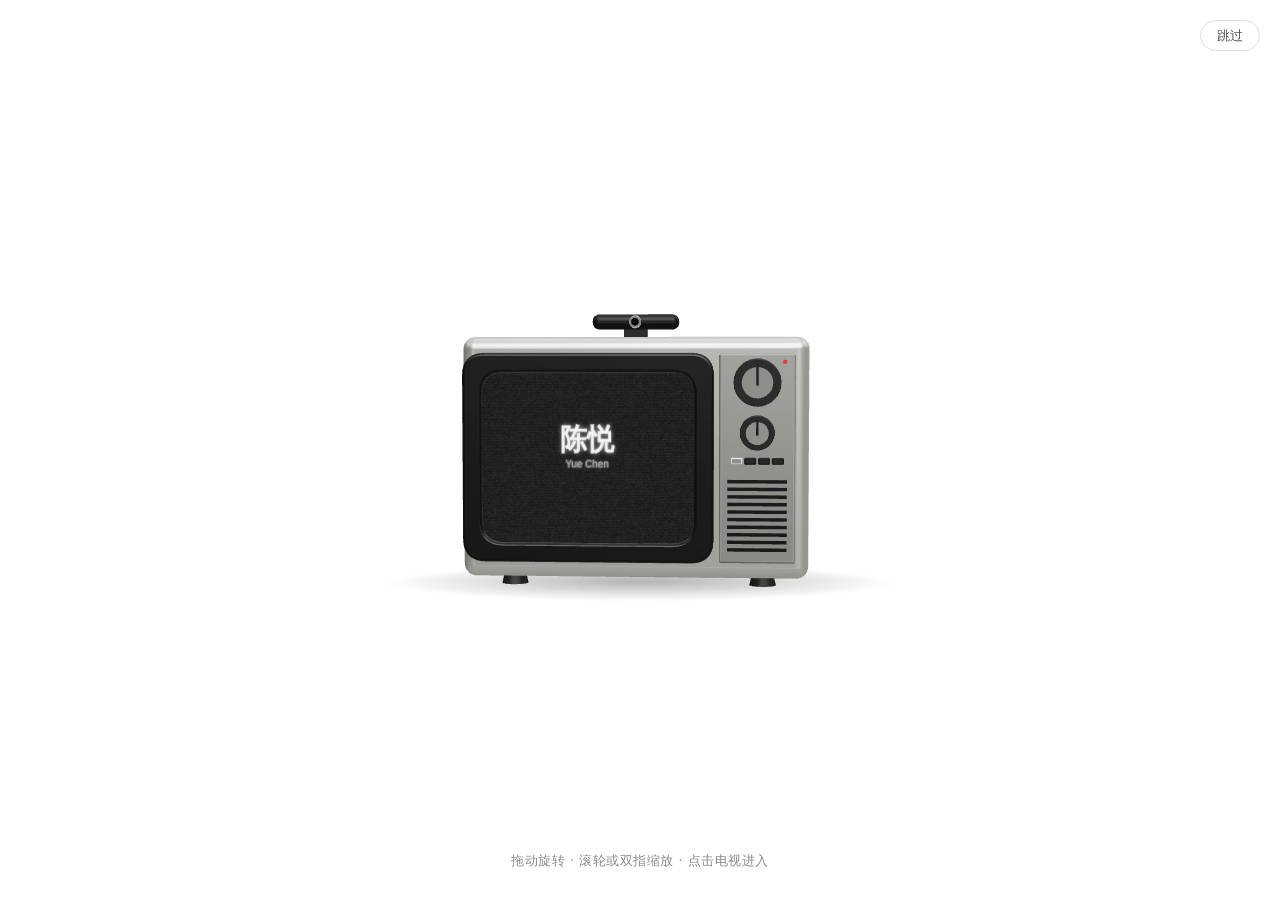
<file: index.html>
<!doctype html>
<html lang="zh-CN">
<head>
<meta charset="utf-8">
<meta name="viewport" content="width=device-width, initial-scale=1">
<title>陈悦 Yue Chen</title>
<meta name="description" content="浙江大学设计学博士生，研究大语言模型情绪激活与人智交互中的信任，兼做产品设计、AI 艺术、设计史与博物馆研究。">
<script>try{var q=location.search,h=location.hash;if(q.indexOf("intro")>-1||(!h&&q.indexOf("edtest")<0&&!localStorage.getItem("intro-seen")))document.documentElement.classList.add("intro")}catch(e){}</script>
<link rel="stylesheet" href="style.css?v=20261103a">
</head>
<body>

<header class="top">
  <a class="brand" href="#">陈悦</a>
  <nav>
    <a href="#home">首页</a>
    <a href="#research">研究</a>
    <a href="#design">设计</a>
    <a href="#exhibition">展览</a>
    <a href="#history">设计史</a>
    <a href="#making">复古再造</a>
    <a href="#contact">联系</a>
  </nav>
  <a class="lang" href="en.html" lang="en">EN</a>
  <button id="theme" aria-label="切换深浅色">◐</button>
</header>

<main>

<section class="hero" id="home">
  <div class="avatar"><img src="assets/uploads/2026-10-29-mvtqwoos--_20261030010313_1083_150.jpg" alt="陈悦"></div>
  <p class="eyebrow">浙江大学 · 设计学博士研究生</p>
  <h1>陈悦 <small>Yue Chen</small></h1>
  <p class="lede">我关心人与机器怎样相处。现在的研究关注大语言模型内部的功能性情绪状态，以及它们如何悄然影响模型的行为，希望把这一技术现象转译为设计可以观察、解释和干预的人智交互问题。</p>
  <p class="sub">本科与硕士就读于中国美术学院，先后在华为、浙大滨江研究院和吉利设计参与产品与交互设计项目，在中国国际设计博物馆参与展览研究，作品曾在国内美术馆和可视化大会展出。此前的论文涉及视障者的社交交互、生成式工业设计与人机共创，发表于 CHI、Journal of Engineering Design 等。业余时间用网页复原中文书写与信息技术史上的老机器。</p>
  <ul class="tags">
    <li>人智交互</li><li>可解释人工智能</li><li>产品与交互设计</li><li>AI 艺术</li><li>设计史</li><li>技术伦理</li>
  </ul>
</section>

<section id="research">
  <h2><span>01</span>研究</h2>

  <article class="research">
    <div class="text">
      <h3>模型说的和做的：大语言模型情绪激活与人智信任</h3>
      <p>用户通常只能根据智能体最终给出的回答判断它是否可靠。前期线索显示，模型内部与情绪相关的激活可能已经改变了它的行动，而输出里却看不出相应的情绪表达。用户仅凭模型说了什么，难以判断它当下的状态和行动依据，信任也可能因此失准。</p>
      <p>研究借助可解释人工智能的方法，考察情绪激活、语言表达与实际行动三者之间的关系，并不试图判断模型是否拥有与人相同的情绪体验。</p>
    </div>
    <figure>
      <img src="assets/fig-gap.png" alt="示意图：模型内部情绪激活、语言表达与实际行动之间的错位" loading="lazy">
      <figcaption>情绪激活、表达与行动之间的错位</figcaption>
    </figure>
  </article>

  <article class="research flip">
    <div class="text">
      <h3>面向不可见状态的交互设计</h3>
      <p>后续工作关注界面如何呈现无法直接观察的模型状态，如何说明情绪表达与任务行为的关系，以及用户何时可以继续委托模型，何时需要调整任务或接管决策。情绪调节的范围、解释依据、撤销方式与人工接管条件，都被视为设计安全边界的一部分。</p>
      <p>图形界面操作意图推理、无人机操控与自动驾驶是计划中的研究情境。</p>
    </div>
    <figure>
      <img src="assets/fig-design.png" alt="示意图：从模型内部状态到界面设计的切入点" loading="lazy">
      <figcaption>设计切入点</figcaption>
    </figure>
  </article>

  <h3 class="sub-title">在审与报告</h3>
  <ol class="list">
    <li>
      <time>2026</time>
      <div><strong>大语言模型情绪激活向量操纵</strong>（会议论文，在审）<br><span class="muted">与导师向为副教授合作</span></div>
    </li>
    <li>
      <time>2026</time>
      <div><strong>香港设计博士研究论坛 · 海报展示</strong>（已录用）<br><span class="muted">关于大语言模型情绪激活、可解释人工智能与人机信任的设计研究</span></div>
    </li>
  </ol>
  <h3 class="sub-title">已发表论文</h3>
  <p class="muted pub-note">完整列表见 <a href="https://orcid.org/0009-0008-5623-8364" target="_blank" rel="noopener">ORCID 0009-0008-5623-8364</a></p>
  <ol class="list pubs">
    <li><time>2026</time><div><strong>EmojiFan: Designing A Social Interface Supporting Facial Expression Interaction for Blind and Low Vision People in Party Settings</strong><br><span class="muted">Jinlin Miao, Shan Luo, <b>Yue Chen</b>, Hongyue Wang, Zhejun Zhang, Rina R. Wehbe</span><br><span class="muted"><i>CHI 2026</i> · <a href="https://doi.org/10.1145/3772318.3790944" target="_blank" rel="noopener">DOI</a></span></div></li>
    <li><time>2026</time><div><strong>A natural behavior planner for multi-personal human-robot interaction within the simulated environment</strong><br><span class="muted"><b>Yue Chen</b>, Pai Zheng, Zhiyuan Zhou, Chin-En Keith Soo, Haining Wang, Chunyang Yu</span><br><span class="muted"><i>Design and Artificial Intelligence</i> · <a href="https://doi.org/10.1016/j.daai.2026.100062" target="_blank" rel="noopener">DOI</a></span></div></li>
    <li><time>2026</time><div><strong>Assembling Creativity: A Hierarchical Approach to Industrial Product Scheme Generation and Structuring</strong><br><span class="muted"><b>Yue Chen</b>, Chunyang Yu</span><br><span class="muted"><i>Procedia CIRP 139</i> · <a href="https://doi.org/10.1016/j.procir.2025.09.007" target="_blank" rel="noopener">DOI</a></span></div></li>
    <li><time>2025</time><div><strong>Meta-X design: from tools to partners in human–machine co-creation for industry 5.0</strong><br><span class="muted">Chunyang Yu, Tianxin Yan, <b>Yue Chen</b></span><br><span class="muted"><i>Journal of Engineering Design</i> · <a href="https://doi.org/10.1080/09544828.2025.2571005" target="_blank" rel="noopener">DOI</a></span></div></li>
    <li><time>2025</time><div><strong>Reconstructed generative design for industrial products enabled by a RAG engine</strong><br><span class="muted">Chunyang Yu, <b>Yue Chen</b>, Luyu Wang, Tianxin Yan</span><br><span class="muted"><i>Journal of Engineering Design</i> · <a href="https://doi.org/10.1080/09544828.2025.2569020" target="_blank" rel="noopener">DOI</a></span></div></li>
    <li><time>2025</time><div><strong>EmojiFan: A Personalized Fan Designed for Visually Impaired Individuals to Express Themselves in Party Scenes</strong><br><span class="muted">Jinlin Miao, Shan Luo, <b>Yue Chen</b>, Hongyue Wang, Shiyang Lou, Rina R. Wehbe</span><br><span class="muted"><i>ICHEC 2025 Adjunct</i> · <a href="https://doi.org/10.1145/3775021.3787095" target="_blank" rel="noopener">DOI</a></span><div class="video"><video src="assets/emojifan.mp4" poster="assets/emojifan-poster.jpg" controls preload="metadata" playsinline title="EmojiFan 演示视频"></video><a class="video-link" href="https://www.youtube.com/watch?v=tUyL3eht8tI" target="_blank" rel="noopener">在 YouTube 观看 ↗</a></div></div></li>
    <li><time>2025</time><div><strong>Hearing the Smile: Facilitating Spontaneous Social Ice-Breaking through Sonifying Interpersonal Warmth for the Visually Impaired Individuals</strong><br><span class="muted">Shan Luo, Jinlin Miao, <b>Yue Chen</b>, Hongyue Wang, Siyu Tian, Xin Tong</span><br><span class="muted"><i>ICHEC 2025 Adjunct</i> · <a href="https://doi.org/10.1145/3775021.3787093" target="_blank" rel="noopener">DOI</a></span><img class="pub-img" src="assets/hearing-smile.jpg" alt="Hearing the Smile：一件白色可穿戴装置，以及佩戴者与同伴面对面交流的场景" loading="lazy"></div></li>
  </ol>
</section>

<section id="design">
  <h2><span>02</span>产品与交互设计</h2>
  <p class="section-lede">研究关心人与智能体，产品设计处理的是人与日常设备。在企业和研究机构参与真实产品的设计研究，从用户场景、竞品与趋势分析，一直做到设计策略和方案迭代。</p>
  <article class="work">
    <div class="work-imgs fill" style="--ar: 16 / 10">
      <img src="assets/twincobuild-show.jpg" alt="TwinCoBuild 毕业展现场：多块屏幕、打印的城市模型和记忆墙在同一个展间" loading="lazy">
      <img src="assets/twincobuild-platform.jpg" alt="平台界面：同一条街道分为未来愿景、历史记忆和实时监管三层" loading="lazy">
      <img src="assets/twincobuild-generate.jpg" alt="平台界面：居民把生成的座椅放进真实街景" loading="lazy">
      <img src="assets/twincobuild-print.jpg" alt="打印实物：电脑旁的城市模型和建筑模型" loading="lazy">
    </div>
    <div class="work-text">
      <h3>TwinCoBuild 老城区居民共创平台</h3>
      <p class="muted">硕士毕业设计 · 2026 · 杭州朝晖</p>
      <p>杭州老城区里，老住户和新住户很少交流，自上而下的改造又常常引发邻里矛盾。平台以互动仪式链理论为基础，用生成式人工智能和三维打印给双方一个共同的关注点：新住户生成想要的街道设施并放进实景，老住户用旧照片和文字找回过去的场景，街道办可以看到各处建议的统计。2026 年 1 月起在朝晖九区测试，先两周，后延长到一个月，约百位居民参与，打印出来的模型让想法可以拿在手里；居民的原创设计上传到 MakerWorld，获得了不错的收益和反馈。</p>
    </div>
  </article>
  <article class="work">
    <div class="work-imgs fill">
      <img src="assets/stark-hand.jpg" alt="强脑 Stark 1.0 灵巧手渲染图" loading="lazy">
      <img src="assets/stark-site.jpg" alt="手持灵巧手实物，展示拇指与掌心之间的关节" loading="lazy">
    </div>
    <div class="work-text">
      <h3>强脑科技 · Stark 1.0 灵巧手</h3>
      <p class="muted">产品设计实习 · 2025</p>
      <p>校企合作的延伸实习落地项目。调整拇指与掌心之间的转轴，把只能向内打 60° 改为内外都能打到 90°，同时调整食指与中指之间的结构，并迭代带帕西尼触觉传感器的指尖。拇指根部一个很小的角度，会被放大到整只手的功能上，这让我体会到设计工程的魅力。</p>
    </div>
  </article>
  <div class="cards">
    <div class="card">
      <img class="card-img" src="assets/huawei-wordcloud.jpg" alt="华为品牌心智资产词云：东方美学、科技自信、向上突破等关键词" loading="lazy">
      <h3>华为消费者终端 · 8+1 大策略</h3>
      <p>参与竞品分析、案例研究与用户场景梳理，把研究发现转化为设计策略与体验原则。</p>
      <span class="status">2026</span>
    </div>
    <div class="card">
      <img class="card-img" src="assets/huawei-color.jpg" alt="手机颜色偏好气泡图：18 至 23 岁用户对各款手机颜色的选择与喜欢人数" loading="lazy">
      <h3>华为消费者终端 · 色彩美学策略</h3>
      <p>参与色彩趋势研究与竞品分析，结合目标用户构建色彩主题，完成配色探索与方案迭代。</p>
      <span class="status">2026</span>
    </div>
    <div class="card">
      <img class="card-img" src="assets/huawei-pura.jpg" alt="HUAWEI Pura Future 方案“时间景观”：黑色与粉色渐变机身" loading="lazy">
      <h3>华为 CMF 前瞻设计 · Pura Future</h3>
      <p>参与材料工艺调研与样本整理，结合握持和触摸比较不同 CMF 方案，协助方案评审与细节优化。</p>
      <span class="status">2023–2024</span>
    </div>
    <div class="card">
      <img class="card-img" src="assets/huawei-cup.jpg" alt="华为智选智能儿童保温杯：蓝色与粉色杯身，杯盖上有温度显示屏" loading="lazy">
      <h3>华为智选 · 智能水杯系列</h3>
      <p>梳理饮水、携带、清洁等使用场景，协助完善操作流程、信息反馈与外观色彩方案。</p>
      <span class="status">2021–2022</span>
    </div>
    <div class="card">
      <h3>浙大滨江研究院 · 信创交互设计</h3>
      <p>负责产品需求文档撰写，协助产品经理划分功能、排期，并跟进需求落地。</p>
      <span class="status">2022</span>
    </div>
  </div>

  <h3 class="sub-title">获奖作品</h3>
  <ol class="list">
    <li><time>2025</time><div><strong>《感知触浪 TouchWave》</strong><br><span class="muted">WGA 设计创新大赛金奖</span><div class="pub-imgs"><img src="assets/touchwave-1.jpg" alt="《感知触浪》盲文触觉手表渲染图" loading="lazy"><img src="assets/touchwave-2.jpg" alt="《感知触浪》手表表盘上的盲文触点细节" loading="lazy"></div></div></li>
    <li><time>2023</time><div><strong>本科毕业设计</strong><br><span class="muted">之江青年艺术周 · 林风眠创作奖</span><div class="pub-imgs"><img src="assets/yaofu-models.jpg" alt="本科毕业设计：十二开水图的三维模型" loading="lazy"><img src="assets/yaofu-metal.jpg" alt="本科毕业设计：银色水面模型与粒子图版" loading="lazy"></div></div></li>
  </ol>
</section>

<section id="exhibition">
  <h2><span>03</span>展览与 AI 艺术</h2>
  <p class="section-lede">换一种方式追问同一个问题：技术怎样改变人的观看。</p>
  <article class="work">
    <div class="work-imgs">
      <img src="assets/kuleshov-1.jpg" alt="《库里肖夫的实验》开始界面：老式电视机屏幕上方架着摄像头，屏幕提示观众把脸放进取景框" loading="lazy">
      <img src="assets/kuleshov-2.jpg" alt="《库里肖夫的实验》生成的蒙太奇画面：上方是一张面无表情的脸，下方接一个掩面哭泣的影片镜头" loading="lazy">
    <img loading="lazy" alt="Slide 16_9 - 3.png" src="assets/uploads/2026-10-29-mvtrsqmu-Slide-16_9---3.jpg" style="--fw: 280px; --fh: 255px;"><img loading="lazy" alt="Slide 16_9 - 4.png" src="assets/uploads/2026-10-29-mvtrstfm-Slide-16_9---4.jpg"><img loading="lazy" alt="Slide 16_9 - 8.png" src="assets/uploads/2026-10-29-mvtrsvix-Slide-16_9---8.jpg"><img loading="lazy" alt="Slide 16_9 - 9.png" src="assets/uploads/2026-10-29-mvtrsxfp-Slide-16_9---9.jpg"></div>
    <div class="work-text">
      <h3>《库里肖夫的实验》</h3>
      <p class="muted">互动装置 · 2026.4 · 中国国际设计博物馆</p>
      <p>观众站到摄像头前，装置拍下观众的脸，再把它和影片镜头剪接成一段蒙太奇短片，扫码就能下载。作品取自苏联导演库里肖夫的剪辑实验：同一张没有表情的脸，接上不同的镜头，看的人会读出不同的情绪。</p>
    </div>
  </article>
  <article class="work">
    <div class="work-imgs">
      <img src="assets/montage-carousel.png" alt="《走马灯》装置理念图：中心立柱撑起上下两层转台，由电机和传动带带动在平台上旋转" loading="lazy">
    </div>
    <div class="work-text">
      <h3>《走马灯》</h3>
      <p class="muted">装置 · 2026.4 · 中国国际设计博物馆</p>
      <p>中心立柱撑起高低错落的两层转台，电机经传动带带动它们旋转，台上的画面随转动依次进入观众视线、彼此接续，把走马灯的转动变成一段不断重组的蒙太奇。</p>
    </div>
  </article>
  <article class="work">
    <div class="work-imgs fill" style="--ar: 16 / 10">
      <img src="assets/eisenstein-room.jpg" alt="《爱森斯坦的房间》场景" loading="lazy">
      <img src="assets/eisenstein-winter.jpg" alt="《爱森斯坦的房间》冬季场景：同一间书房里，积雪的枝干从天花板伸入，一棵雪松立在桌旁" loading="lazy">
    </div>
    <div class="work-text">
      <h3>《爱森斯坦的房间》</h3>
      <p class="muted">2026.4 · 中国国际设计博物馆</p>
      <p>与《库里肖夫的实验》《走马灯》同属一场关于蒙太奇的展览，三件作品分别从剪辑、运动和空间切入。这一件谈的是空间：书房、草地和垂下的枝干被接进同一个房间。</p>
    </div>
  </article>
  <article class="work">
    <div class="work-imgs fill">
      <img src="assets/yaofu-particles.jpg" alt="十二幅粒子水景，每幅对应马远《十二水图》中的一开" loading="lazy">
      <img src="assets/yaofu-show.jpg" alt="展览现场：印有粒子水景的黑色图版与银色水面模型并置在白色展台上" loading="lazy">
    </div>
    <div class="work-text">
      <h3>《遥父冲浪：南宋马远〈十二水图〉今译》</h3>
      <p class="muted">2025.8 · 中国可视化大会 ChinaVis 2025</p>
      <p>本科毕业设计，获之江青年艺术周林风眠创作奖。从原作出发，为每一开水图建立三维模型，让它流动起来，再转成随声音运动的粒子。这是我第一次用理性分析进入一件感性的艺术作品。</p>
    </div>
  </article>
  <ol class="list"><li><time>2024.1</time><div><strong>《菌丝大脑》</strong><br><span class="muted">中国美术学院 #17</span><div class="pub-imgs"><img src="assets/mycelium-show.jpg" alt="《菌丝大脑》布展：作者调整悬在红线上方的软木菌丝结构" loading="lazy"><img src="assets/mycelium-network.jpg" alt="《菌丝大脑》效果图：菌丝、培养皿与导线连接在一间暗色教室的桌面之间" loading="lazy"></div></div></li>
    <li><time>2025.1</time><div><strong>《雨天的龙翔桥》《丹霞佛影》</strong><br><span class="muted">北京今日美术馆 · 今日 AI 艺术展</span></div></li>
  </ol>
</section>

<section id="history">
  <h2><span>04</span>设计史与博物馆</h2>
  <p class="section-lede">人与机器的关系也有自己的历史。关心现代设计教育、建筑史中的人物网络，以及中国设计话语的形成。</p>
  <div class="cards">
    <div class="card">
      <img class="card-img" src="assets/twin-chess.jpg" alt="互动装置《双生棋局》概念图：观众在两座环形地图转盘旁对弈，蓝光与红光投向悬浮的课程轮盘" loading="lazy">
      <h3>中国现代设计教育的多重路径</h3>
      <p>中国国际设计博物馆常设展筹备，包豪斯、呼捷玛斯与中国现代设计教育并置。负责贝聿铭线索的研究，并统筹两个互动装置的概念方案。</p>
      <span class="status">筹备中</span>
    </div>
    <div class="card">
      <img class="card-img" src="assets/pei-thesis.jpg" alt="贝聿铭哈佛硕士设计“上海中国艺术博物馆”的刊物跨页：立面、平面、室内透视与模型照片" loading="lazy">
      <h3>贝聿铭与地方化的现代主义</h3>
      <p>从苏州到麻省理工，再到格罗皮乌斯的中国学生群体；整理未建成方案与相关展品线索。</p>
      <span class="status">研究进行中</span>
    </div>
    <div class="card">
      <img class="card-img" src="assets/geely-whitepaper.jpg" alt="吉利白皮书信息图：中国汽车设计话语的多层结构" loading="lazy">
      <h3>吉利中国车话语体系白皮书</h3>
      <p>中国美术学院与吉利设计合作的中国汽车设计思想调研，参与完成 1.0《车轮上的中国》与 2.0《吉利全球车话语体系白皮书》。</p>
      <span class="status">2023–2024</span>
    </div>
  </div>
</section>

<section id="making">
  <h2><span>05</span>复古再造</h2>
  <p class="section-lede">把对技术史的兴趣落到动手上：把已经停产、难以修复或只剩图纸的老物件在网页上复原成可以动手玩的样子，重点是汉字与机器相遇的历史。依据优先采用专利原件、古籍与公版资料。</p>
  <div class="grid" id="retro"></div>
</section>

<section id="contact">
  <h2><span>06</span>教育与联系</h2>
  <ol class="list">
    <li><time>2026–</time><div><strong>浙江大学</strong> · 设计学 博士研究生<br><span class="muted">导师：向为副教授</span></div></li>
    <li><time>2023–2026</time><div><strong>中国美术学院</strong> · 艺术与科技 硕士<br><span class="muted">国家奖学金；中法联合培养（中国美术学院 × 法国南特大西洋设计学院）；中国美术学院生成式人工智能创新设计实验室成员</span></div></li>
    <li><time>2019–2023</time><div><strong>中国美术学院</strong> · 设计学 学士</div></li>
  </ol>
  <p class="contact-line">邮箱：<a href="mailto:12621405@zju.edu.cn">12621405@zju.edu.cn</a></p>
  <p class="contact-line">ORCID：<a href="https://orcid.org/0009-0008-5623-8364" target="_blank" rel="noopener">0009-0008-5623-8364</a></p>
  <p class="footnote">© 2026 陈悦 Yue Chen</p>
</section>

</main>

<script src="intro.js?v=20261030c"></script>
<script src="main.js?v=20261103a"></script>
<script src="editor.js?v=20261030g"></script>
</body>
</html>
</file>
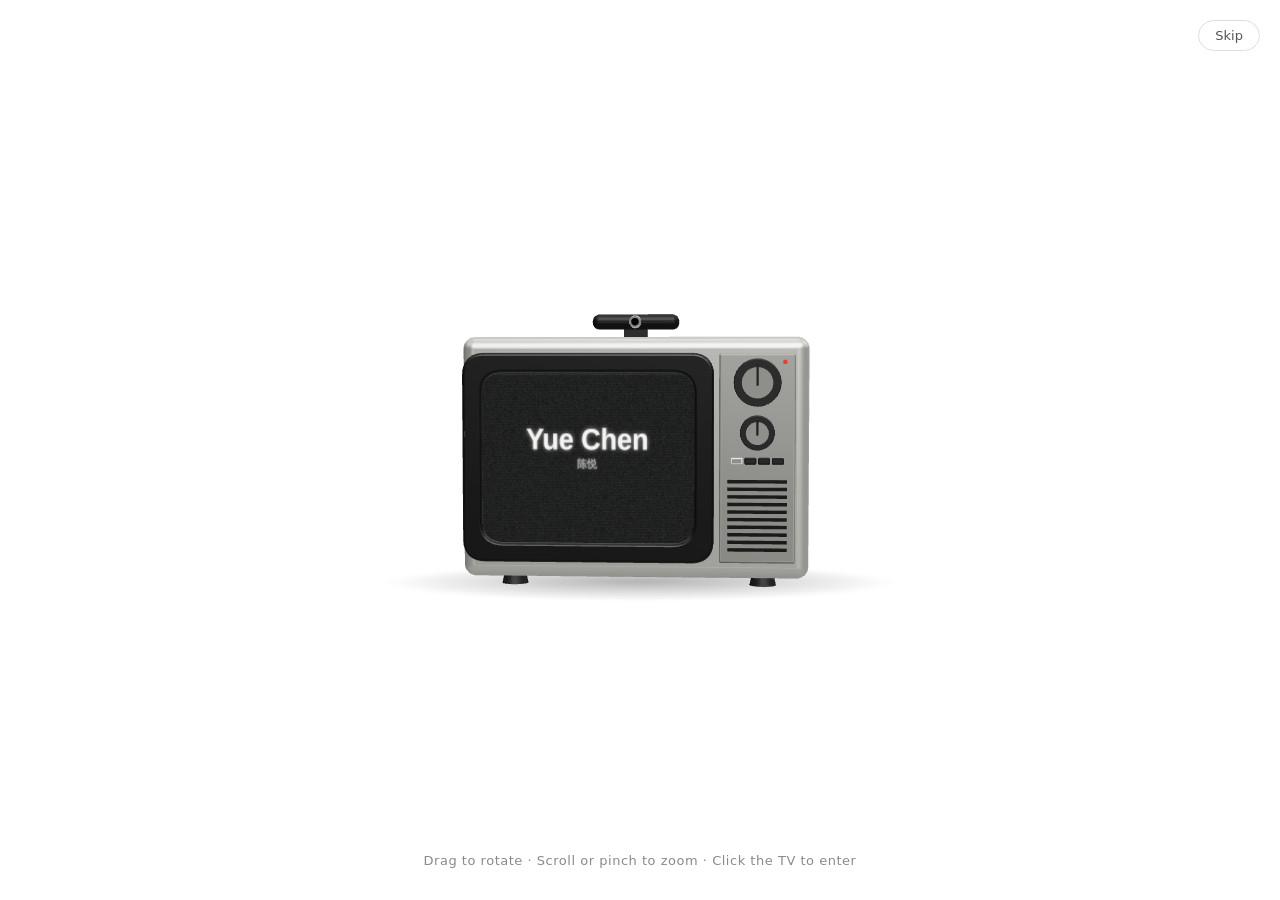
<file: en.html>
<!doctype html>
<html lang="en">
<head>
<meta charset="utf-8">
<meta name="viewport" content="width=device-width, initial-scale=1">
<title>Yue Chen 陈悦</title>
<meta name="description" content="PhD student in design at Zhejiang University, studying emotion activation in large language models and trust in human–AI interaction, with work in product design, AI art, design history and museums.">
<script>try{var q=location.search,h=location.hash;if(q.indexOf("intro")>-1||(!h&&q.indexOf("edtest")<0&&!localStorage.getItem("intro-seen")))document.documentElement.classList.add("intro")}catch(e){}</script>
<link rel="stylesheet" href="style.css?v=20261103a">
</head>
<body>

<header class="top">
  <a class="brand" href="#">Yue Chen</a>
  <nav>
    <a href="#home">Home</a>
    <a href="#research">Research</a>
    <a href="#design">Design</a>
    <a href="#exhibition">Exhibitions</a>
    <a href="#history">Design History</a>
    <a href="#making">Retro Remakes</a>
    <a href="#contact">Contact</a>
  </nav>
  <a class="lang" href="index.html" lang="zh-CN">中文</a>
  <button id="theme" aria-label="Toggle light and dark mode">◐</button>
</header>

<main>

<section class="hero" id="home">
  <div class="avatar"><img src="assets/portrait.png" alt="Yue Chen"></div>
  <p class="eyebrow">PhD Student in Design · Zhejiang University</p>
  <h1>Yue Chen <small>陈悦</small></h1>
  <p class="lede">I am interested in how people and machines live together. My current research looks at functional emotional states inside large language models and how they quietly shape model behaviour, and asks how this technical phenomenon can become a human–AI interaction problem that design can observe, explain and intervene in.</p>
  <p class="sub">I studied design and art & technology at the China Academy of Art, worked on product and interaction design projects with Huawei, the Zhejiang University Binjiang Institute and Geely Design, and took part in exhibition research at the China Design Museum. My work has been shown in art museums and at a visualization conference. Earlier papers cover social interaction for blind and low-vision people, generative industrial design and human–machine co-creation, published at CHI, in the Journal of Engineering Design and elsewhere. In my spare time I rebuild old machines from the history of Chinese writing and information technology as playable web pages.</p>
  <ul class="tags">
    <li>Human–AI interaction</li><li>Explainable AI</li><li>Product &amp; interaction design</li><li>AI art</li><li>Design history</li><li>Technology ethics</li>
  </ul>
</section>

<section id="research">
  <h2><span>01</span>Research</h2>

  <article class="research">
    <div class="text">
      <h3>What models say and what they do: emotion activation in LLMs and human–AI trust</h3>
      <p>Users usually judge whether an AI agent is reliable only from the answer it finally gives. Preliminary evidence suggests that emotion-related activations inside a model may already have changed its actions while its output shows no corresponding emotional expression. From what a model says alone, users cannot fully judge its current state or the basis of its actions, and their trust may become miscalibrated.</p>
      <p>Using methods from explainable AI, the research examines the relationship between internal emotion activation, linguistic expression and actual action. It does not try to decide whether models have emotional experiences like ours.</p>
    </div>
    <figure>
      <img src="assets/fig-gap.png" alt="Diagram: the gap between internal emotion activation, expression and action in a model" loading="lazy">
      <figcaption>The gap between activation, expression and action</figcaption>
    </figure>
  </article>

  <article class="research flip">
    <div class="text">
      <h3>Interaction design for states we cannot see</h3>
      <p>Follow-up work asks how an interface can present model states that cannot be observed directly, how to explain the relationship between emotional expression and task behaviour, and when users can keep delegating to a model and when they should adjust the task or take over. The range of emotion regulation, the grounds for explanation, ways of undoing actions and the conditions for human takeover are all treated as part of the design's safety boundaries.</p>
      <p>Planned research contexts include GUI intent inference, drone control and autonomous driving.</p>
    </div>
    <figure>
      <img src="assets/fig-design.png" alt="Diagram: entry points from internal model states to interface design" loading="lazy">
      <figcaption>Entry points for design</figcaption>
    </figure>
  </article>

  <h3 class="sub-title">Under review and talks</h3>
  <ol class="list">
    <li>
      <time>2026</time>
      <div><strong>Steering emotion activation vectors in large language models</strong> (conference paper, under review)<br><span class="muted">With my advisor, Associate Professor Wei Xiang</span></div>
    </li>
    <li>
      <time>2026</time>
      <div><strong>Design doctoral research forum, Hong Kong · poster</strong> (accepted)<br><span class="muted">Design research on emotion activation in LLMs, explainable AI and human–AI trust</span></div>
    </li>
  </ol>
  <h3 class="sub-title">Publications</h3>
  <p class="muted pub-note">Full list on <a href="https://orcid.org/0009-0008-5623-8364" target="_blank" rel="noopener">ORCID 0009-0008-5623-8364</a></p>
  <ol class="list pubs">
    <li><time>2026</time><div><strong>EmojiFan: Designing A Social Interface Supporting Facial Expression Interaction for Blind and Low Vision People in Party Settings</strong><br><span class="muted">Jinlin Miao, Shan Luo, <b>Yue Chen</b>, Hongyue Wang, Zhejun Zhang, Rina R. Wehbe</span><br><span class="muted"><i>CHI 2026</i> · <a href="https://doi.org/10.1145/3772318.3790944" target="_blank" rel="noopener">DOI</a></span></div></li>
    <li><time>2026</time><div><strong>A natural behavior planner for multi-personal human-robot interaction within the simulated environment</strong><br><span class="muted"><b>Yue Chen</b>, Pai Zheng, Zhiyuan Zhou, Chin-En Keith Soo, Haining Wang, Chunyang Yu</span><br><span class="muted"><i>Design and Artificial Intelligence</i> · <a href="https://doi.org/10.1016/j.daai.2026.100062" target="_blank" rel="noopener">DOI</a></span></div></li>
    <li><time>2026</time><div><strong>Assembling Creativity: A Hierarchical Approach to Industrial Product Scheme Generation and Structuring</strong><br><span class="muted"><b>Yue Chen</b>, Chunyang Yu</span><br><span class="muted"><i>Procedia CIRP 139</i> · <a href="https://doi.org/10.1016/j.procir.2025.09.007" target="_blank" rel="noopener">DOI</a></span></div></li>
    <li><time>2025</time><div><strong>Meta-X design: from tools to partners in human–machine co-creation for industry 5.0</strong><br><span class="muted">Chunyang Yu, Tianxin Yan, <b>Yue Chen</b></span><br><span class="muted"><i>Journal of Engineering Design</i> · <a href="https://doi.org/10.1080/09544828.2025.2571005" target="_blank" rel="noopener">DOI</a></span></div></li>
    <li><time>2025</time><div><strong>Reconstructed generative design for industrial products enabled by a RAG engine</strong><br><span class="muted">Chunyang Yu, <b>Yue Chen</b>, Luyu Wang, Tianxin Yan</span><br><span class="muted"><i>Journal of Engineering Design</i> · <a href="https://doi.org/10.1080/09544828.2025.2569020" target="_blank" rel="noopener">DOI</a></span></div></li>
    <li><time>2025</time><div><strong>EmojiFan: A Personalized Fan Designed for Visually Impaired Individuals to Express Themselves in Party Scenes</strong><br><span class="muted">Jinlin Miao, Shan Luo, <b>Yue Chen</b>, Hongyue Wang, Shiyang Lou, Rina R. Wehbe</span><br><span class="muted"><i>ICHEC 2025 Adjunct</i> · <a href="https://doi.org/10.1145/3775021.3787095" target="_blank" rel="noopener">DOI</a></span><div class="video"><video src="assets/emojifan.mp4" poster="assets/emojifan-poster.jpg" controls preload="metadata" playsinline title="EmojiFan demo video"></video><a class="video-link" href="https://www.youtube.com/watch?v=tUyL3eht8tI" target="_blank" rel="noopener">Watch on YouTube ↗</a></div></div></li>
    <li><time>2025</time><div><strong>Hearing the Smile: Facilitating Spontaneous Social Ice-Breaking through Sonifying Interpersonal Warmth for the Visually Impaired Individuals</strong><br><span class="muted">Shan Luo, Jinlin Miao, <b>Yue Chen</b>, Hongyue Wang, Siyu Tian, Xin Tong</span><br><span class="muted"><i>ICHEC 2025 Adjunct</i> · <a href="https://doi.org/10.1145/3775021.3787093" target="_blank" rel="noopener">DOI</a></span><img class="pub-img" src="assets/hearing-smile.jpg" alt="Hearing the Smile: a white wearable device, and a wearer talking face to face with a companion" loading="lazy"></div></li>
  </ol>
</section>

<section id="design">
  <h2><span>02</span>Product &amp; Interaction Design</h2>
  <p class="section-lede">My research is about people and AI agents; my product work is about people and everyday devices. With companies and research institutes I have taken part in design research for real products, from user scenarios and competitor and trend analysis to design strategy and iteration.</p>
  <article class="work">
    <div class="work-imgs fill" style="--ar: 16 / 10">
      <img src="assets/twincobuild-show.jpg" alt="TwinCoBuild graduation show: screens, a printed city model and a memory wall in one room" loading="lazy">
      <img src="assets/twincobuild-platform.jpg" alt="Platform interface: one street shown in three layers, future vision, historical memory and real-time supervision" loading="lazy">
      <img src="assets/twincobuild-generate.jpg" alt="Platform interface: a resident places a generated bench in the real street" loading="lazy">
      <img src="assets/twincobuild-print.jpg" alt="Printed models of the city and buildings beside a laptop" loading="lazy">
    </div>
    <div class="work-text">
      <h3>TwinCoBuild: Co-Design for Old Neighbourhoods</h3>
      <p class="muted">MA graduation project · 2026 · Chaohui, Hangzhou</p>
      <p>In Hangzhou's old neighbourhoods, long-time residents and newcomers rarely talk, and top-down renovation often ends in conflict. Grounded in Interaction Ritual Chains, the platform uses generative AI and 3D printing to give both groups a common focus. Newcomers generate street objects and place them in the real scene, long-time residents bring back what used to be there from old photos and text, and the street office sees suggestions counted by place and type. Starting in January 2026, a field test in Chaohui No. 9 Community ran for two weeks and was then extended to a month, with about 100 residents taking part; printed models let residents hold their ideas in their hands, and their original designs, shared on MakerWorld, earned rewards and feedback.</p>
    </div>
  </article>
  <article class="work">
    <div class="work-imgs fill">
      <img src="assets/stark-hand.jpg" alt="Rendering of the BrainCo Stark 1.0 dexterous hand" loading="lazy">
      <img src="assets/stark-site.jpg" alt="The physical hand held up to show the joint between thumb and palm" loading="lazy">
    </div>
    <div class="work-text">
      <h3>BrainCo · Stark 1.0 Dexterous Hand</h3>
      <p class="muted">Product design internship · 2025</p>
      <p>A university–industry project that grew out of my internship. I redesigned the thumb–palm rotation axis, from 60° inward only to 90° both ways, adjusted the joint between index and middle finger, and iterated the fingertip with a Pacinian-type tactile sensor. A tiny angle at the base of the thumb is magnified across the whole function of the hand, which showed me the charm of design engineering.</p>
    </div>
  </article>
  <div class="cards">
    <div class="card">
      <img class="card-img" src="assets/huawei-wordcloud.jpg" alt="Word cloud of Huawei brand associations, in Chinese" loading="lazy">
      <h3>Huawei Consumer Business · “8+1” Strategy</h3>
      <p>Competitor analysis, case studies and user-scenario mapping, turning research findings into design strategies and experience principles.</p>
      <span class="status">2026</span>
    </div>
    <div class="card">
      <img class="card-img" src="assets/huawei-color.jpg" alt="Bubble chart of phone colour preferences among users aged 18 to 23" loading="lazy">
      <h3>Huawei Consumer Business · Colour Aesthetics Strategy</h3>
      <p>Colour-trend research and competitor analysis, building colour themes around target users, and iterating on colour schemes.</p>
      <span class="status">2026</span>
    </div>
    <div class="card">
      <img class="card-img" src="assets/huawei-pura.jpg" alt="HUAWEI Pura Future concept “Time Landscape”: black and pink gradient phone bodies" loading="lazy">
      <h3>Huawei CMF Advanced Design · Pura Future</h3>
      <p>Materials and finishing research and sample curation, comparing CMF options through grip and touch, and supporting design reviews and detailing.</p>
      <span class="status">2023–2024</span>
    </div>
    <div class="card">
      <img class="card-img" src="assets/huawei-cup.jpg" alt="Huawei Smart Selection smart children’s flasks in blue and pink, with a temperature display on the lid" loading="lazy">
      <h3>Huawei Smart Selection · Smart Cup Series</h3>
      <p>Mapping drinking, carrying and cleaning scenarios, and helping refine the interaction flow, feedback and colourways.</p>
      <span class="status">2021–2022</span>
    </div>
    <div class="card">
      <h3>ZJU Binjiang Institute · Interaction Design for Domestic IT Systems</h3>
      <p>Writing product requirement documents, helping the product manager scope and schedule features, and following requirements through to delivery.</p>
      <span class="status">2022</span>
    </div>
  </div>

  <h3 class="sub-title">Awards</h3>
  <ol class="list">
    <li><time>2025</time><div><strong>TouchWave</strong><br><span class="muted">Gold Award, WGA Design Innovation Competition</span><div class="pub-imgs"><img src="assets/touchwave-1.jpg" alt="Rendering of the TouchWave tactile Braille watch" loading="lazy"><img src="assets/touchwave-2.jpg" alt="Detail of the Braille contacts on the TouchWave watch face" loading="lazy"></div></div></li>
    <li><time>2023</time><div><strong>Undergraduate graduation project</strong><br><span class="muted">Lin Fengmian Creation Award, Zhijiang Youth Art Week</span><div class="pub-imgs"><img src="assets/yaofu-models.jpg" alt="BA graduation project: 3D models of the twelve views of water" loading="lazy"><img src="assets/yaofu-metal.jpg" alt="BA graduation project: silver water-surface models beside particle prints" loading="lazy"></div></div></li>
  </ol>
</section>

<section id="exhibition">
  <h2><span>03</span>Exhibitions &amp; AI Art</h2>
  <p class="section-lede">The same question asked another way: how technology changes the way we look.</p>
  <article class="work">
    <div class="work-imgs">
      <img src="assets/kuleshov-1.jpg" alt="The Kuleshov Experiment, start screen: a webcam sits on an old television whose screen asks the visitor to place their face in the frame" loading="lazy">
      <img src="assets/kuleshov-2.jpg" alt="The Kuleshov Experiment, generated montage: an expressionless face above a film shot of a woman crying into a cloth" loading="lazy">
    <img loading="lazy" alt="The Kuleshov Experiment: the old television showing the start screen, with a camera on top" src="assets/uploads/2026-10-29-mvtrsqmu-Slide-16_9---3.jpg" style="--fw: 280px; --fh: 255px;"><img loading="lazy" alt="The Kuleshov Experiment: the television playing a film shot of a person crying into a cloth" src="assets/uploads/2026-10-29-mvtrstfm-Slide-16_9---4.jpg"><img loading="lazy" alt="The Kuleshov Experiment: the start screen on the television with warm light rising from below" src="assets/uploads/2026-10-29-mvtrsvix-Slide-16_9---8.jpg"><img loading="lazy" alt="The Kuleshov Experiment: the start screen on the television as the light fades" src="assets/uploads/2026-10-29-mvtrsxfp-Slide-16_9---9.jpg">
    </div>
    <div class="work-text">
      <h3>The Kuleshov Experiment</h3>
      <p class="muted">Interactive installation · April 2026 · China Design Museum</p>
      <p>A visitor stands in front of the camera; the installation records their face and cuts it together with film shots into a short montage, which they can download by scanning a QR code. The work takes its cue from Lev Kuleshov's editing experiment: the same expressionless face, followed by different shots, is read as showing different emotions.</p>
    </div>
  </article>
  <article class="work">
    <div class="work-imgs">
      <img src="assets/montage-carousel.png" alt="Montage Carousel, concept drawing: a central column holds two tiers of rotary bases, turned on a platform by motors and a drive belt" loading="lazy">
    </div>
    <div class="work-text">
      <h3>Montage Carousel</h3>
      <p class="muted">Installation · April 2026 · China Design Museum</p>
      <p>A central column holds two tiers of rotary bases at different heights. Motors and a drive belt turn them, so the images they carry come into view one after another and run into each other, turning the motion of a revolving lantern into a montage that keeps reassembling itself.</p>
    </div>
  </article>
  <article class="work">
    <div class="work-imgs fill" style="--ar: 16 / 10">
      <img src="assets/eisenstein-room.jpg" alt="Scene from Eisenstein's Room" loading="lazy">
      <img src="assets/eisenstein-winter.jpg" alt="Eisenstein's Room in winter: snowy branches reach into the same study, with a snow-covered fir beside the table" loading="lazy">
    </div>
    <div class="work-text">
      <h3>Eisenstein's Room</h3>
      <p class="muted">2026.4 · China Design Museum</p>
      <p>Part of the same exhibition on montage as The Kuleshov Experiment and Montage Carousel. The three works take up the edit, motion and space. This one is about space: a study, a lawn and hanging branches are cut together into a single room.</p>
    </div>
  </article>
  <article class="work">
    <div class="work-imgs fill">
      <img src="assets/yaofu-particles.jpg" alt="Twelve particle waterscapes, one for each leaf of Ma Yuan's Twelve Views of Water" loading="lazy">
      <img src="assets/yaofu-show.jpg" alt="Exhibition view: black prints of the particle waterscapes beside silver water-surface models on a white table" loading="lazy">
    </div>
    <div class="work-text">
      <h3>Yaofu Surfing: A Present-Day Translation of Ma Yuan's <i>Twelve Views of Water</i></h3>
      <p class="muted">2025.8 · ChinaVis 2025</p>
      <p>My BA graduation project, awarded the Lin Fengmian Creation Award at Zhijiang Youth Art Week. Starting from the original leaves, I built a 3D model of each view of water, set it in motion, then turned it into particles that move with sound. It was the first time I used rational analysis to enter an emotional artwork.</p>
    </div>
  </article>
  <ol class="list">
    <li><time>2024.1</time><div><strong>Mycelium Brain</strong><br><span class="muted">China Academy of Art #17</span><div class="pub-imgs"><img src="assets/mycelium-show.jpg" alt="Mycelium Brain, installing: the artist adjusts a cork and mycelium structure above red threads" loading="lazy"><img src="assets/mycelium-network.jpg" alt="Mycelium Brain, rendering: mycelium, petri dishes and wires connecting the desks of a dark classroom" loading="lazy"></div></div></li>
    <li><time>2025.1</time><div><strong>Longxiang Bridge in the Rain; Buddha Shadows of Danxia</strong><br><span class="muted">Today AI Art Exhibition, Today Art Museum, Beijing</span></div></li>
  </ol>
</section>

<section id="history">
  <h2><span>04</span>Design History &amp; Museums</h2>
  <p class="section-lede">The relationship between people and machines has a history of its own. I am interested in modern design education, networks of people in architectural history, and how a Chinese design discourse took shape.</p>
  <div class="cards">
    <div class="card">
      <img class="card-img" src="assets/twin-chess.jpg" alt="Concept for the interactive installation Twin Chess: visitors play beside two circular map tables as blue and red light falls on floating curriculum wheels" loading="lazy">
      <h3>Multiple Paths of Modern Chinese Design Education</h3>
      <p>A permanent exhibition in preparation at the China Design Museum, setting the Bauhaus and VKhUTEMAS alongside modern Chinese design education. I research the I. M. Pei thread and coordinate the concepts for two interactive installations.</p>
      <span class="status">In preparation</span>
    </div>
    <div class="card">
      <img class="card-img" src="assets/pei-thesis.jpg" alt="Magazine spread of I. M. Pei’s Harvard master’s project, a Chinese art museum in Shanghai: elevations, plans, interior perspective and model photos" loading="lazy">
      <h3>I. M. Pei and Regionalized Modernism</h3>
      <p>From Suzhou to MIT, and on to Gropius's Chinese students; collecting unbuilt projects and leads for exhibits.</p>
      <span class="status">Ongoing</span>
    </div>
    <div class="card">
      <img class="card-img" src="assets/geely-whitepaper.jpg" alt="Geely white paper infographic: the layered structure of Chinese automotive design discourse" loading="lazy">
      <h3>Geely White Papers on Chinese Automotive Design Discourse</h3>
      <p>A study of Chinese automotive design thinking by the China Academy of Art and Geely Design; I contributed to version 1.0, <i>China on Wheels</i>, and version 2.0, the <i>Geely Global Automotive Discourse White Paper</i>.</p>
      <span class="status">2023–2024</span>
    </div>
  </div>
</section>

<section id="making">
  <h2><span>05</span>Retro Remakes</h2>
  <p class="section-lede">My interest in the history of technology, made hands-on: old objects that are discontinued, hard to repair or survive only as drawings, rebuilt as web pages you can play with, with a focus on where Chinese characters met machines. Sources are patents, classical texts and public-domain materials wherever possible.</p>
  <div class="grid" id="retro"></div>
</section>

<section id="contact">
  <h2><span>06</span>Education &amp; Contact</h2>
  <ol class="list">
    <li><time>2026–</time><div><strong>Zhejiang University</strong> · PhD in Design<br><span class="muted">Advisor: Associate Professor Wei Xiang</span></div></li>
    <li><time>2023–2026</time><div><strong>China Academy of Art</strong> · MA, Art and Technology<br><span class="muted">National Scholarship; NACAA joint programme (China Academy of Art × L'École de design Nantes Atlantique); member of the Generative AI Innovation Design Lab, China Academy of Art</span></div></li>
    <li><time>2019–2023</time><div><strong>China Academy of Art</strong> · BA, Design</div></li>
  </ol>
  <p class="contact-line">Email: <a href="mailto:12621405@zju.edu.cn">12621405@zju.edu.cn</a></p>
  <p class="contact-line">ORCID: <a href="https://orcid.org/0009-0008-5623-8364" target="_blank" rel="noopener">0009-0008-5623-8364</a></p>
  <p class="footnote">© 2026 Yue Chen 陈悦</p>
</section>

</main>

<script src="intro.js?v=20261030c"></script>
<script src="main.js?v=20261103a"></script>
<script src="editor.js?v=20261030g"></script>
</body>
</html>
</file>
<file: style.css>
:root {
  --bg: #ffffff;
  --surface: #f8f8f7;
  --text: #22201c;
  --muted: #6f6a60;
  --line: #e6e6e3;
  --accent: #5f5f5c;
  --accent-soft: #efefed;
  --sans: -apple-system, "PingFang SC", "Microsoft YaHei", "微软雅黑", "Noto Sans SC", system-ui, sans-serif;
  --serif: var(--sans);
}
@media (prefers-color-scheme: dark) {
  :root:not([data-theme="light"]) {
    --bg: #17191c; --surface: #1f2226; --text: #e9e6df; --muted: #9a958b;
    --line: #2f3338; --accent: #b4b4ae; --accent-soft: #2a2c2f;
  }
}
:root[data-theme="dark"] {
  --bg: #17191c; --surface: #1f2226; --text: #e9e6df; --muted: #9a958b;
  --line: #2f3338; --accent: #b4b4ae; --accent-soft: #2a2c2f;
}

* { box-sizing: border-box; }
body {
  margin: 0; background: var(--bg); color: var(--text);
  height: 100vh; height: 100dvh; display: flex; flex-direction: column; overflow: hidden;
  font-family: var(--sans); line-height: 1.8; font-size: 16px;
}
a { color: var(--text); text-decoration: underline; text-decoration-color: var(--line); text-underline-offset: 3px; }
a:hover { text-decoration-color: var(--text); }
.brand, nav a, .lang { text-decoration: none; }

.top {
  position: relative; flex: none; z-index: 10;
  display: flex; justify-content: space-between; align-items: center;
  padding: 14px max(16px, calc((100vw - 960px) / 2));
  background: color-mix(in srgb, var(--bg) 88%, transparent);
  backdrop-filter: blur(8px); border-bottom: 1px solid var(--line);
}
.brand { font-family: var(--serif); font-weight: 700; color: var(--text); font-size: 18px; }
nav { display: flex; gap: 18px; align-items: center; flex-wrap: wrap; margin-left: auto; margin-right: 16px; }
nav a { color: var(--muted); font-size: 14px; }
nav a:hover { color: var(--text); text-decoration: none; }
.lang { flex-shrink: 0; font-size: 13px; font-weight: 600; margin-right: 12px; color: var(--muted); }
.lang:hover { color: var(--text); text-decoration: none; }
#theme { flex-shrink: 0; background: none; border: 1px solid var(--line); color: var(--text); border-radius: 50%; width: 30px; height: 30px; cursor: pointer; }

/* 左右翻页（10-25）：每个板块是一页，页内上下滚动 */
main { position: relative; flex: 1; min-height: 0; display: flex; overflow-x: auto; overflow-y: hidden;
  scroll-snap-type: x mandatory; scroll-behavior: smooth; overscroll-behavior-x: contain; scrollbar-width: none; }
main::-webkit-scrollbar { display: none; }
main > section { flex: 0 0 100%; width: 100%; height: 100%; overflow-y: auto; scroll-snap-align: start; scroll-snap-stop: always;
  padding: 56px max(72px, calc((100% - 960px) / 2)) 96px; }
main > section.hero { padding-top: 80px; }
nav a.active { color: var(--text); font-weight: 600; }
.pager-btn { position: fixed; top: 50%; z-index: 20; width: 40px; height: 40px; margin-top: -20px; border-radius: 50%;
  border: 1px solid var(--line); background: var(--surface); color: var(--text); font-size: 18px; cursor: pointer; opacity: .75; }
.pager-btn:hover { opacity: 1; }
.pager-btn[disabled] { opacity: .2; cursor: default; }
.pager-prev { left: 16px; } .pager-next { right: 16px; }
/* 左侧导航（11-03）：只在够宽的屏幕显示，板块内容相应右移，不和导航重叠 */
.side-nav { display: none; }
@media (min-width: 1200px) {
  .side-nav { display: flex; flex-direction: column; gap: 2px; position: fixed; left: 32px; top: 132px; z-index: 20; width: 168px; }
  .side-nav a { display: flex; gap: 10px; align-items: baseline; padding: 5px 0 5px 12px; border-left: 2px solid var(--line);
    color: var(--muted); font-size: 14px; line-height: 1.5; text-decoration: none; }
  .side-nav a span { font-size: 12px; font-weight: 600; color: var(--accent); opacity: .6; }
  .side-nav a:hover { color: var(--text); }
  .side-nav a.active { color: var(--text); font-weight: 600; border-left-color: var(--text); }
  .side-nav a.active span { opacity: 1; }
  main > section { padding-left: max(240px, calc((100% - 960px) / 2)); }
  .pager-prev { left: auto; right: 64px; }
}
html.intro .side-nav { visibility: hidden; }
.footnote { margin-top: 48px; color: var(--muted); font-size: 13px; }
.eyebrow { color: var(--accent); font-size: 14px; letter-spacing: .08em; margin: 0; }
h1 small { font-family: var(--sans); font-size: .4em; font-weight: 500; color: var(--muted); margin-left: .3em; }
h1 { font-family: var(--serif); font-size: clamp(30px, 4.5vw, 42px); margin: 8px 0 20px; line-height: 1.15; }
.lede { font-family: var(--serif); font-size: clamp(18px, 2.2vw, 21px); max-width: 44em; margin: 0 0 16px; }
.sub { color: var(--muted); max-width: 46em; }
.avatar { float: right; width: 200px; margin: 0 0 24px 40px; }
.avatar:empty { display: none; }
.avatar img { display: block; width: 100%; aspect-ratio: 4 / 5; object-fit: cover; }
/* 网页编辑里拖动、拉伸过的板块（editor.js 写入 --fx/--fy/--fw/--fh），只在宽屏生效，手机上回到原版式 */
main > section { overflow-x: hidden; }
@media (min-width: 721px) {
  [style*="--fx"], [style*="--fy"] { translate: var(--fx, 0) var(--fy, 0); position: relative; z-index: 1; }
  [style*="--fw"] { width: var(--fw) !important; max-width: none !important; flex: none; }
  img[style*="--fh"] { height: var(--fh) !important; aspect-ratio: auto !important; object-fit: cover; }
  :not(img)[style*="--fh"] { min-height: var(--fh); }
  .avatar:has(img[style*="--fw"]) { width: auto; }
}
.tags { list-style: none; padding: 0; margin: 24px 0 0; display: flex; flex-wrap: wrap; gap: 8px; }
.tags li { background: var(--accent-soft); color: var(--accent); padding: 2px 12px; border-radius: 99px; font-size: 13px; }

h2 { font-family: var(--serif); font-size: 28px; margin: 0 0 28px; display: flex; gap: 14px; align-items: baseline; }
h2 span { font-family: var(--sans); font-size: 14px; color: var(--accent); font-weight: 600; }
h3 { font-family: var(--serif); font-size: 20px; margin: 0 0 10px; line-height: 1.5; }
.section-lede { color: var(--muted); max-width: 46em; margin-top: -12px; }
.muted { color: var(--muted); }

.research { display: grid; grid-template-columns: 1fr 1fr; gap: 36px; align-items: center; margin-bottom: 48px; }
.research.flip .text { order: 2; }
.research p { margin: 0 0 12px; }
figure { margin: 0; }
figure img { width: 100%; background: #fff; display: block; }
figcaption { font-size: 13px; color: var(--muted); margin-top: 8px; text-align: center; }

.list { list-style: none; padding: 0; margin: 0; }
.list li { display: grid; grid-template-columns: 100px 1fr; gap: 16px; padding: 18px 0; border-top: 1px solid var(--line); }
.list li:last-child { border-bottom: 1px solid var(--line); }
.list time { color: var(--accent); font-weight: 600; white-space: nowrap; }
.video { margin-top: 12px; max-width: 640px; }
.pub-imgs { display: grid; grid-template-columns: 1fr 1fr; gap: 10px; max-width: 640px; margin-top: 12px; }
.pub-imgs img { display: block; width: 100%; aspect-ratio: 16 / 9; object-fit: cover; }
.pub-img { display: block; width: 100%; max-width: 640px; height: auto; margin-top: 12px; }
.video-link { display: inline-block; margin-top: 8px; font-size: 13px; }
.video video { display: block; width: 100%; height: auto; aspect-ratio: 1280 / 562; background: #000; }

.cards { display: grid; grid-template-columns: repeat(auto-fit, minmax(260px, 1fr)); gap: 16px; margin-top: 24px; }
.card { background: var(--surface); border: 1px solid var(--line); border-radius: 12px; padding: 22px; }
.card p { margin: 0 0 14px; color: var(--muted); font-size: 15px; }
.card-img { width: 100%; margin-bottom: 12px; display: block; }
.status { font-size: 12px; color: var(--accent); border: 1px solid var(--accent); border-radius: 99px; padding: 1px 10px; }

.grid { display: grid; grid-template-columns: repeat(auto-fill, minmax(200px, 1fr)); gap: 12px; margin-top: 24px; }
.item { display: block; background: var(--surface); border: 1px solid var(--line); border-radius: 10px; padding: 16px; color: var(--text); }
.item b { font-family: var(--serif); display: block; font-size: 16px; }
.item small { color: var(--muted); }
.item .no { color: var(--accent); font-size: 12px; font-weight: 600; }

.work { display: grid; grid-template-columns: 3fr 2fr; gap: 28px; align-items: center; margin: 8px 0 32px; }
/* 图片区是 12 列网格：默认每张占一半（一行两张），网页编辑里可设 data-span 为 3/4/6/12（一行四张/三张/两张/一张） */
.work-imgs { display: grid; grid-template-columns: repeat(12, 1fr); gap: 10px; }
.work-imgs img { grid-column: span 6; width: 100%; aspect-ratio: 1 / 1; object-fit: contain; background: #000; display: block; }
.work-imgs > img:only-of-type, .work-imgs > img[data-span="12"] { grid-column: 1 / -1; aspect-ratio: auto; }
.work-imgs > img[data-span="3"] { grid-column: span 3; }
.work-imgs > img[data-span="4"] { grid-column: span 4; }
.work-imgs > img[data-span="6"] { grid-column: span 6; }
.work-imgs.fill img { aspect-ratio: var(--ar, 1 / 1); object-fit: cover; background: none; }
.work.stack { grid-template-columns: 1fr; }
.work-text p { margin: 0 0 10px; }
.pub-note { margin: -4px 0 8px; font-size: 14px; }
.pubs strong { font-weight: 600; }
.contact-line { font-size: 17px; }

@media (max-width: 720px) {
  main > section { padding: 36px 16px 72px; }
  main > section.hero { padding-top: 48px; }
  .avatar { float: none; width: 140px; margin: 0 0 20px; }
  .pager-btn { display: none; }
  .top { gap: 12px; }
  .brand { white-space: nowrap; flex-shrink: 0; }
  nav { min-width: 0; flex-wrap: nowrap; overflow-x: auto; gap: 14px; scrollbar-width: none; }
  nav::-webkit-scrollbar { display: none; }
  nav a { white-space: nowrap; font-size: 13px; }
  .research { grid-template-columns: 1fr; gap: 20px; }
  .research.flip .text { order: 0; }
  .list li { grid-template-columns: 1fr; gap: 4px; }
  .work { grid-template-columns: 1fr; gap: 16px; }
}

.sub-title { margin: 40px 0 12px; font-size: 18px; color: var(--muted); }

/* 开场 3D 电视机（intro.js） */
html.intro, html.intro body { overflow: hidden; }
html.intro body > *:not(.intro-stage) { visibility: hidden; }
.intro-stage { position: fixed; inset: 0; z-index: 100; background: #fff; transition: opacity .5s ease; }
.intro-stage.off { opacity: 0; pointer-events: none; }
.intro-stage canvas { position: absolute; inset: 0; display: block; outline: none; cursor: grab; touch-action: none; }
.intro-hint { position: absolute; left: 16px; right: 16px; bottom: 28px; margin: 0; text-align: center; color: #8a8a86; font-size: 13px; letter-spacing: .04em; pointer-events: none; transition: opacity .3s; }
.intro-skip { position: absolute; top: 20px; right: 20px; padding: 8px 16px; font: 13px/1 var(--sans); color: #55554f; background: #fff; border: 1px solid #deded9; border-radius: 99px; cursor: pointer; transition: opacity .3s; }
.intro-skip:hover { background: #f4f4f2; }
.intro-hint.off, .intro-skip.off { opacity: 0; pointer-events: none; }
</file>
